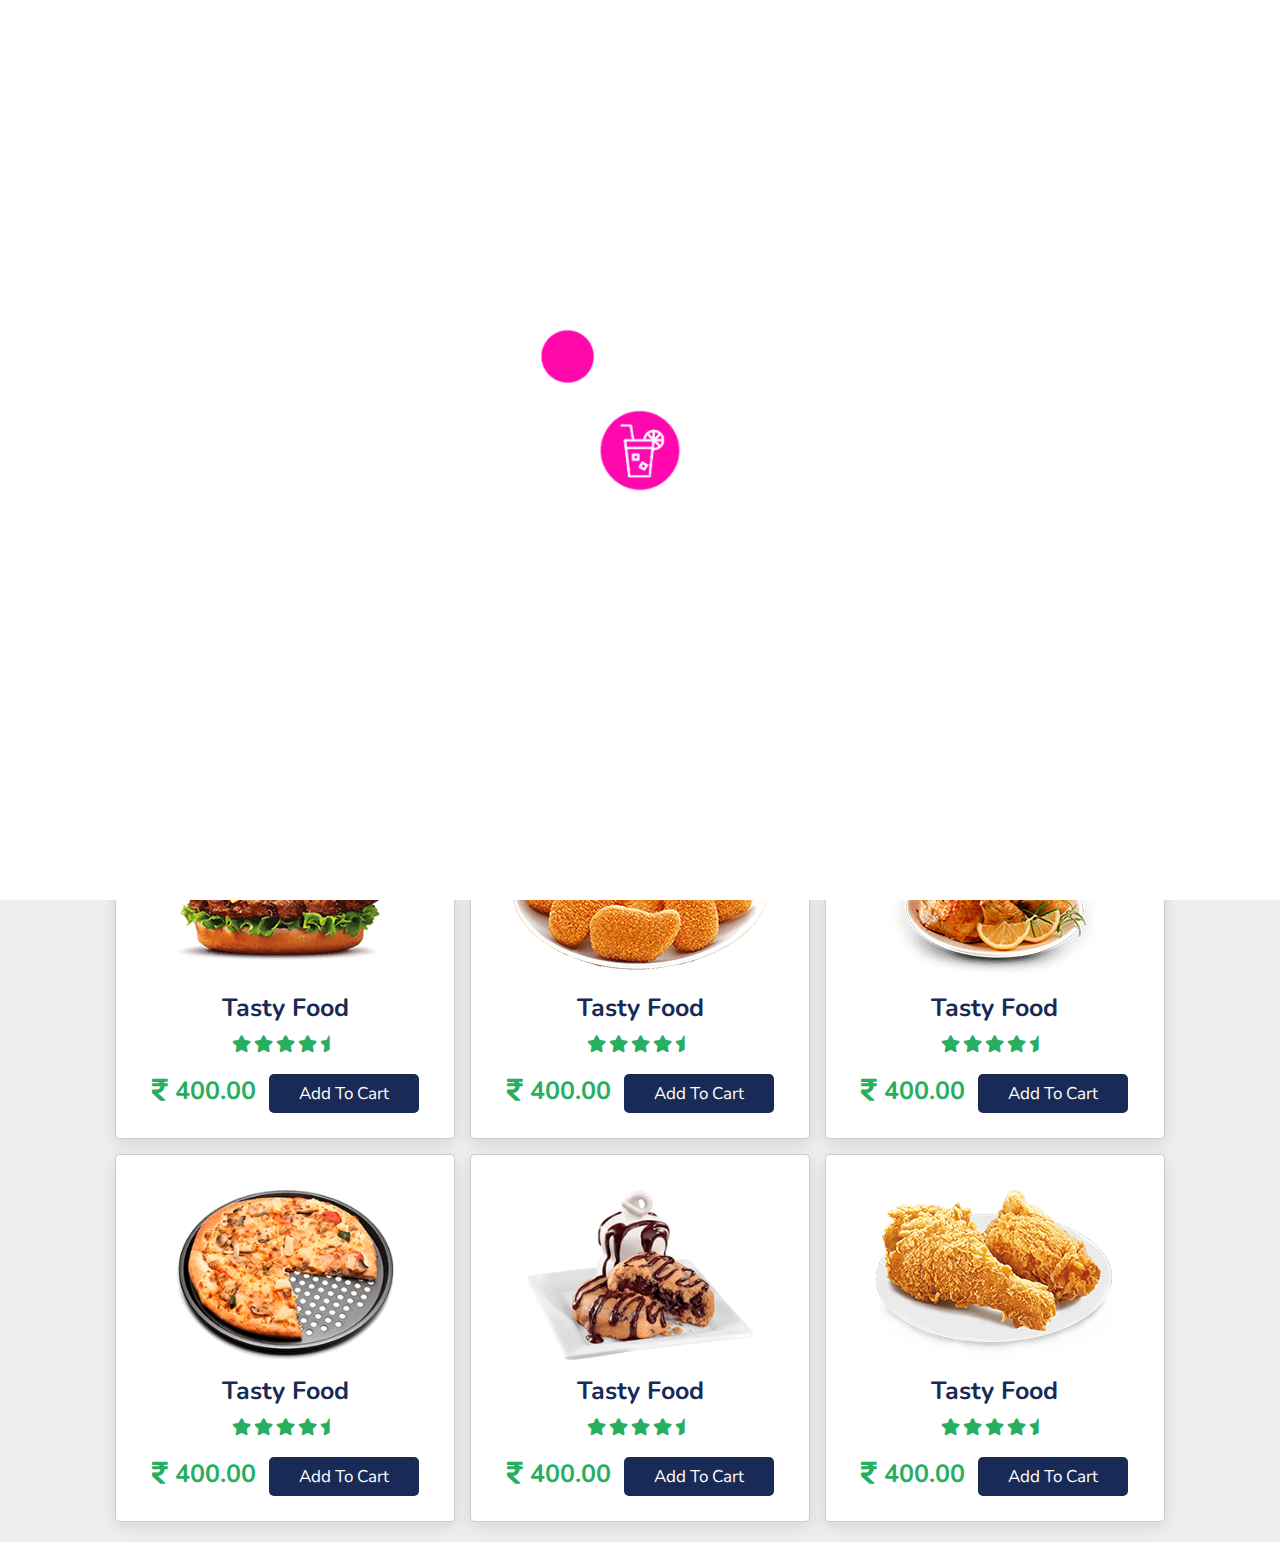
<file: Web-Foot/index.html>
<!DOCTYPE html>
<html lang="en">
<head>
    <meta charset="UTF-8">
    <meta http-equiv="X-UA-Compatible" content="IE=edge">
    <meta name="viewport" content="width=device-width, initial-scale=1.0">
    <title>Complete Responsive Food Website Design Tutorial</title>
    <link rel="stylesheet" href="//maxcdn.bootstrapcdn.com/font-awesome/4.3.0/css/font-awesome.min.css">

    <link rel="stylesheet" href="https://unpkg.com/swiper/swiper-bundle.min.css" />

    <!-- font awesome cdn link  -->
    <link rel="stylesheet" href="https://cdnjs.cloudflare.com/ajax/libs/font-awesome/5.15.3/css/all.min.css">

    <!-- custom css file link  -->
    <link rel="stylesheet" href="css/style.css">

</head>
<body>
    
<!-- header section starts      -->

<header>

    <a href="#home" class="logo"><i class="fas fa-utensils"></i>Resto.</a>

    <nav class="navbar">
        <a class="active" href="#home">home</a>
        <a href="#dishes">dishes</a>
        <a href="#about">about</a>
        <a href="#menu">menu</a>
        <a href="#review">review</a>
        <a href="#order">order</a>
    </nav>

    <div class="icons">
        <i class="fas fa-bars" id="menu-bars"></i>
        <i class="fas fa-search" id="search-icon"></i>
        <a href="#" class="fas fa-heart"></a>
        <a href="#" class="fas fa-shopping-cart"></a>
    </div>

</header>

<!-- header section ends-->

<!-- search form  -->

<form action="" id="search-form">
    <input type="search" placeholder="search here..." name="" id="search-box">
    <label for="search-box" class="fas fa-search"></label>
    <i class="fas fa-times" id="close"></i>
</form>

<!-- home section starts  -->

<section class="home" id="home">

    <div class="swiper-container home-slider">

        <div class="swiper-wrapper wrapper">

            <div class="swiper-slide slide">
                <div class="content">
                    <span>our special dish</span>
                    <h3>spicy noodles</h3>
                    <p>Lorem ipsum dolor sit amet consectetur adipisicing elit. Sit natus dolor cumque?</p>
                    <a href="#" class="btn1">order now</a>
                </div>
                <div class="image">
                    <img src="images/home-img-1.png" alt="">
                </div>
            </div>

            <div class="swiper-slide slide">
                <div class="content">
                    <span>our special dish</span>
                    <h3>fried chicken</h3>
                    <p>Lorem ipsum dolor sit amet consectetur adipisicing elit. Sit natus dolor cumque?</p>
                    <a href="#" class="btn1">order now</a>
                </div>
                <div class="image">
                    <img src="images/home-img-2.png" alt="">
                </div>
            </div>

            <div class="swiper-slide slide">
                <div class="content">
                    <span>our special dish</span>
                    <h3>hot pizza</h3>
                    <p>Lorem ipsum dolor sit amet consectetur adipisicing elit. Sit natus dolor cumque?</p>
                    <a href="#" class="btn1">order now</a>
                </div>
                <div class="image">
                    <img src="images/home-img-3.png" alt="">
                </div>
            </div>

        </div>

        <div class="swiper-pagination"></div>

    </div>

</section>

<!-- home section ends -->

<!-- dishes section starts  -->

<section class="dishes" id="dishes">

    <h3 class="sub-heading"> our dishes </h3>
    <h1 class="heading"> popular dishes </h1>

    <div class="box-container">

        <div class="box">
            <a href="#" class="fas fa-heart"></a>
            <a href="#" class="fas fa-eye"></a>
            <img src="images/dish-1.png" alt="">
            <h3>tasty food</h3>
            <div class="stars">
                <i class="fas fa-star"></i>
                <i class="fas fa-star"></i>
                <i class="fas fa-star"></i>
                <i class="fas fa-star"></i>
                <i class="fas fa-star-half"></i>
            </div>
            <span><i class="fa fa-inr"></i> 400.00</span>
            <!-- <i class="fa fa-inr"></i> 400.00 -->
            <a href="#" class="btn">add to cart</a>
        </div>

        <div class="box">
            <a href="#" class="fas fa-heart"></a>
            <a href="#" class="fas fa-eye"></a>
            <img src="images/dish-2.png" alt="">
            <h3>tasty food</h3>
            <div class="stars">
                <i class="fas fa-star"></i>
                <i class="fas fa-star"></i>
                <i class="fas fa-star"></i>
                <i class="fas fa-star"></i>
                <i class="fas fa-star-half"></i>
                <!-- <i class="fas fa-star"></i> -->
            </div>
            <span><i class="fa fa-inr"></i> 400.00</span>  
            <a href="#" class="btn">add to cart</a>
        </div>

        <div class="box">
            <a href="#" class="fas fa-heart"></a>
            <a href="#" class="fas fa-eye"></a>
            <img src="images/dish-3.png" alt="">
            <h3>tasty food</h3>
            <div class="stars">
                <i class="fas fa-star"></i>
                <i class="fas fa-star"></i>
                <i class="fas fa-star"></i>
                <i class="fas fa-star"></i>
                <i class="fas fa-star-half"></i>
            </div>
            <span><i class="fa fa-inr"></i> 400.00</span>
            <a href="#" class="btn">add to cart</a>
        </div>

        <div class="box">
            <a href="#" class="fas fa-heart"></a>
            <a href="#" class="fas fa-eye"></a>
            <img src="images/dish-4.png" alt="">
            <h3>tasty food</h3>
            <div class="stars">
                <i class="fas fa-star"></i>
                <i class="fas fa-star"></i>
                <i class="fas fa-star"></i>
                <i class="fas fa-star"></i>
                <i class="fas fa-star-half"></i>
            </div>
            
            <span><i class="fa fa-inr"></i> 400.00</span>
            <a href="#" class="btn">add to cart</a>
        </div>

        <div class="box">
            <a href="#" class="fas fa-heart"></a>
            <a href="#" class="fas fa-eye"></a>
            <img src="images/dish-5.png" alt="">
            <h3>tasty food</h3>
            <div class="stars">
                <i class="fas fa-star"></i>
                <i class="fas fa-star"></i>
                <i class="fas fa-star"></i>
                <i class="fas fa-star"></i>
                <i class="fas fa-star-half"></i>
            </div>
            
            <span><i class="fa fa-inr"></i> 400.00</span>
            <a href="#" class="btn">add to cart</a>
        </div>

        <div class="box">
            <a href="#" class="fas fa-heart"></a>
            <a href="#" class="fas fa-eye"></a>
            <img src="images/dish-6.png" alt="">
            <h3>tasty food</h3>
            <div class="stars">
                <i class="fas fa-star"></i>
                <i class="fas fa-star"></i>
                <i class="fas fa-star"></i>
                <i class="fas fa-star"></i>
                <i class="fas fa-star-half"></i>
            </div>
          
            <span><i class="fa fa-inr"></i> 400.00</span>
            <a href="#" class="btn">add to cart</a>
            
        </div>

    </div>

</section>

<!-- dishes section ends -->


<!-- loader part  -->
<div class="loader-container">
    <img src="images/loader.gif" alt="">
</div>





















<script src="https://unpkg.com/swiper/swiper-bundle.min.js"></script>

<!-- custom js file link  -->
<script src="js/script.js"></script>

</body>
</html>
</file>
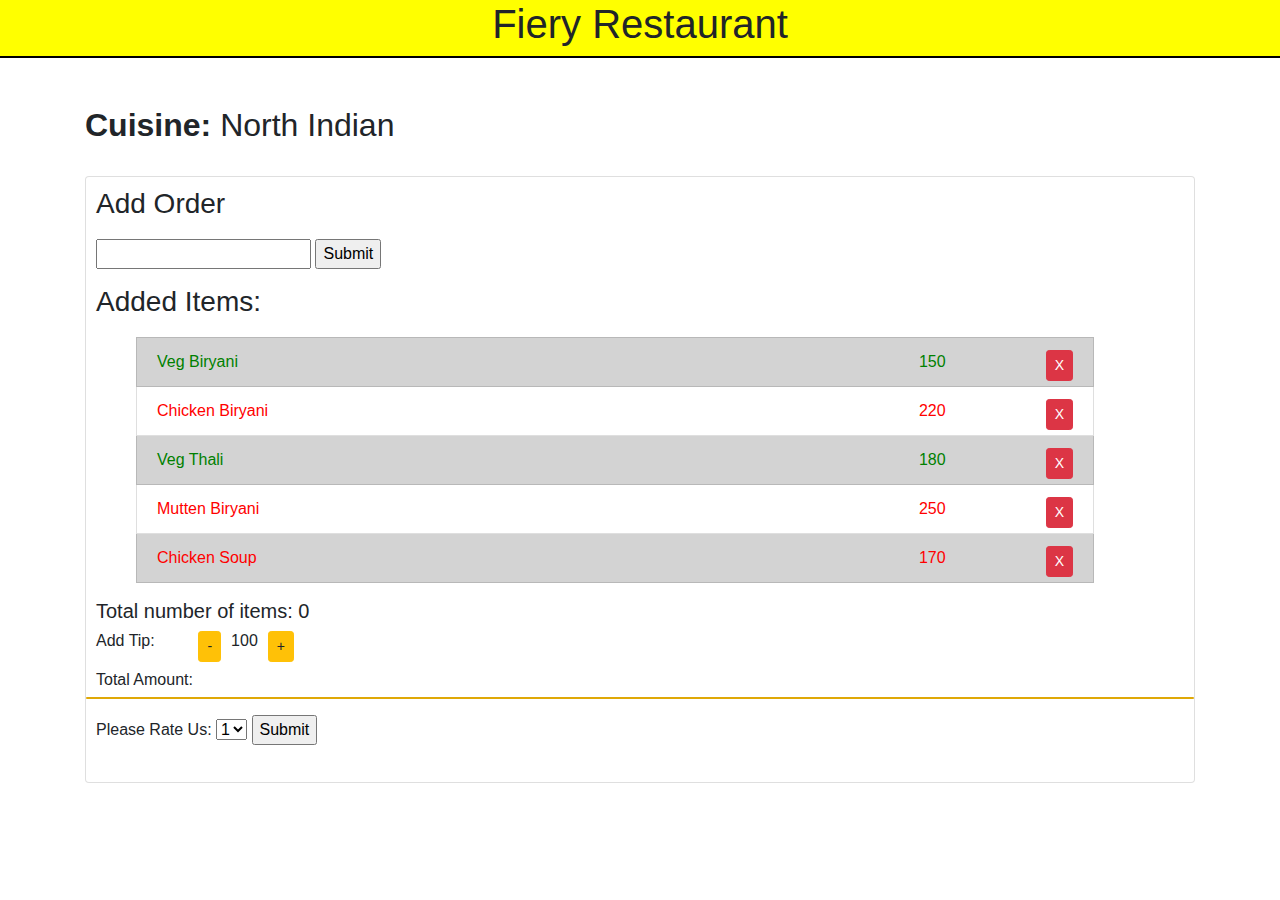
<file: FullProjectOnDom/fullLab.html>
<html lang="en">
<head>
    <meta charset="UTF-8">
    <meta name="viewport" content="width=device-width, initial-scale=1.0">
    <title>Fiery Restaurant</title>
    <link rel="stylesheet" href="https://stackpath.bootstrapcdn.com/bootstrap/4.5.2/css/bootstrap.min.css" integrity="sha384-JcKb8q3iqJ61gNV9KGb8thSsNjpSL0n8PARn9HuZOnIxN0hoP+VmmDGMN5t9UJ0Z" crossorigin="anonymous">
</head>
<body>
    <header id="headerTitle">
        <div class="container">
            <h1 style="text-align: center;">Fiery Restaurant</h1>
        </div>
    </header><br><br>
    <div class="container">
        <h2><b>Cuisine:</b>&nbsp;North Indian</h2><br>
        <div class="card">
            <h3 style="margin-top: 10px; margin-left: 10px;">Add Order</h3>
            <form id="addForm" style="display: inline;">
                <input type="text" style="margin-top: 10px; margin-left: 10px;" id="newitem">
                <input type="submit" value="Submit">
            </form>
            <h3 style="margin-left: 10px;">Added Items:</h3>
            <ul id="items" style="margin-top: 10px; margin-left: 10px; margin-right: 100px;">
                <li class="list-group-item">Veg Biryani <button id="removeit" class="btn btn-danger float-right btn-sm delete">X</button> <span id="price-item" class="float-right" style="margin-right: 100px;">150</span></li>
                <li class="list-group-item">Chicken Biryani <button id="removeit" class="btn btn-danger float-right btn-sm delete">X</button> <span id="price-item" class="float-right" style="margin-right: 100px;">220</span></li>
                <li class="list-group-item">Veg Thali <button id="removeit" class="btn btn-danger float-right btn-sm delete">X</button> <span id="price-item" class="float-right" style="margin-right: 100px;">180</span></li>
                <li class="list-group-item">Mutten Biryani <button id="removeit" class="btn btn-danger float-right btn-sm delete">X</button> <span id="price-item" class="float-right" style="margin-right: 100px;">250</span></li>
                <li class="list-group-item">Chicken Soup <button id="removeit" class="btn btn-danger float-right btn-sm delete">X</button> <span id="price-item" class="float-right" style="margin-right: 100px;">170</span></li>
            </ul>
            <h5 style="margin-left: 10px;">Total number of items: <span class="total-item">0</span></h5>
            <h6 style="margin-left: 10px;">Add Tip: <button class="btn btn-warning float-right btn-sm delete" style="margin-right: 900px;" onclick="addTip()">+</button><span id="tipAmount" class="float-right" style="margin-right: 10px;">100</span> <button class="btn btn-warning float-right btn-sm delete" style="margin-right: 10px;" onclick="subtractTip()">-</button></h6>
            <h6 style="margin-left: 10px;">Total Amount: <span id="totalAmount"></span></h6>
            <div id="warning-mess" class="card text-dark bg-warning mb-3" style="padding-left: 20px;"></div>
            <form id="ratingForm">
                <label style="margin-left: 10px;">Please Rate Us:</label>
                <select name="rating" id="ratingId">
                    <option value="1">1</option>
                    <option value="2">2</option>
                    <option value="3">3</option>
                    <option value="4">4</option>
                    <option value="5">5</option>
                </select>
                <input id="rateSubmit" type="submit" value="Submit">
            </form>
            <p id="rateMessage" style="margin-left: 10px;"></p>
        </div>
    </div>
    <script src="./fullLab-dom.js"></script>
</body>
</html>
</file>
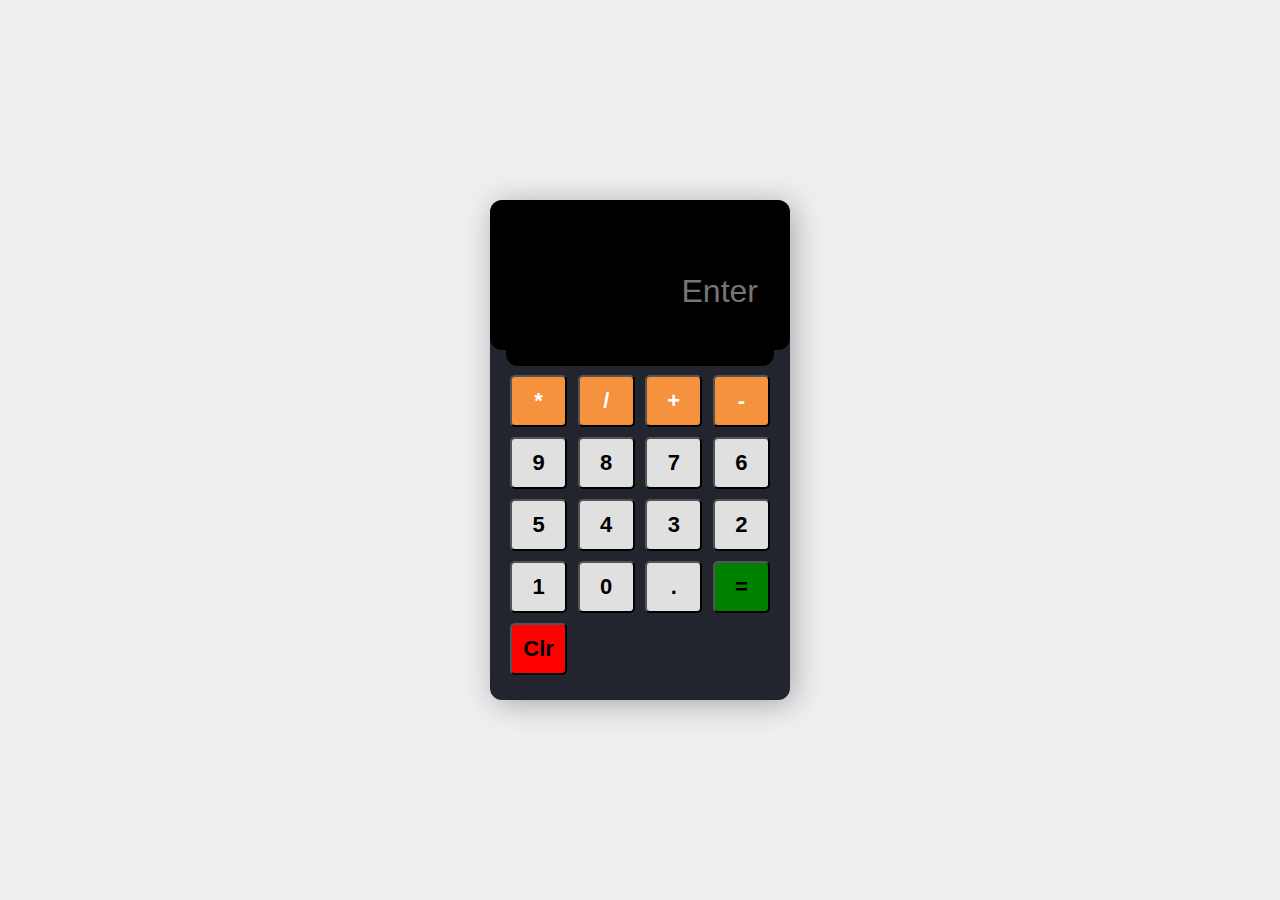
<file: Project/calCulator.html>
<!DOCTYPE html>
<html lang="en">
<head>
    <meta charset="UTF-8">
    <meta http-equiv="X-UA-Compatible" content="IE=edge">
    <meta name="viewport" content="width=device-width, initial-scale=1.0">
    <link rel="stylesheet" href="styleCalculator.css">
    <title>Calculator</title>
</head>
<body>
    <section class="calculator">
        <form>
            <input type="text" class="screen" placeholder="Enter">
        </form>
        <div class="buttons">
            <button type="button" class="btn btn-yellow" data-num="*">*</button>
            <button type="button" class="btn btn-yellow" data-num="/">/</button>
            <button type="button" class="btn btn-yellow" data-num="+">+</button>
            <button type="button" class="btn btn-yellow" data-num="-">-</button>

            <button type="button" class="btn btn-grey" data-num="9">9</button>
            <button type="button" class="btn btn-grey" data-num="8">8</button>
            <button type="button" class="btn btn-grey" data-num="7">7</button>
            <button type="button" class="btn btn-grey" data-num="6">6</button>
            <button type="button" class="btn btn-grey" data-num="5">5</button>
            <button type="button" class="btn btn-grey" data-num="4">4</button>
            <button type="button" class="btn btn-grey" data-num="3">3</button>
            <button type="button" class="btn btn-grey" data-num="2">2</button>
            <button type="button" class="btn btn-grey" data-num="1">1</button>
            <button type="button" class="btn btn-grey" data-num="0">0</button>
            <button type="button" class="btn btn-grey" data-num=".">.</button>


            <button type="button" class="btn-equal" >=</button>
            <button type="button" class="btn-clear" >Clr</button>
        </div>
    </section>
    
    <script src="calculatorApp.js"></script>
</body>
</html>
</file>
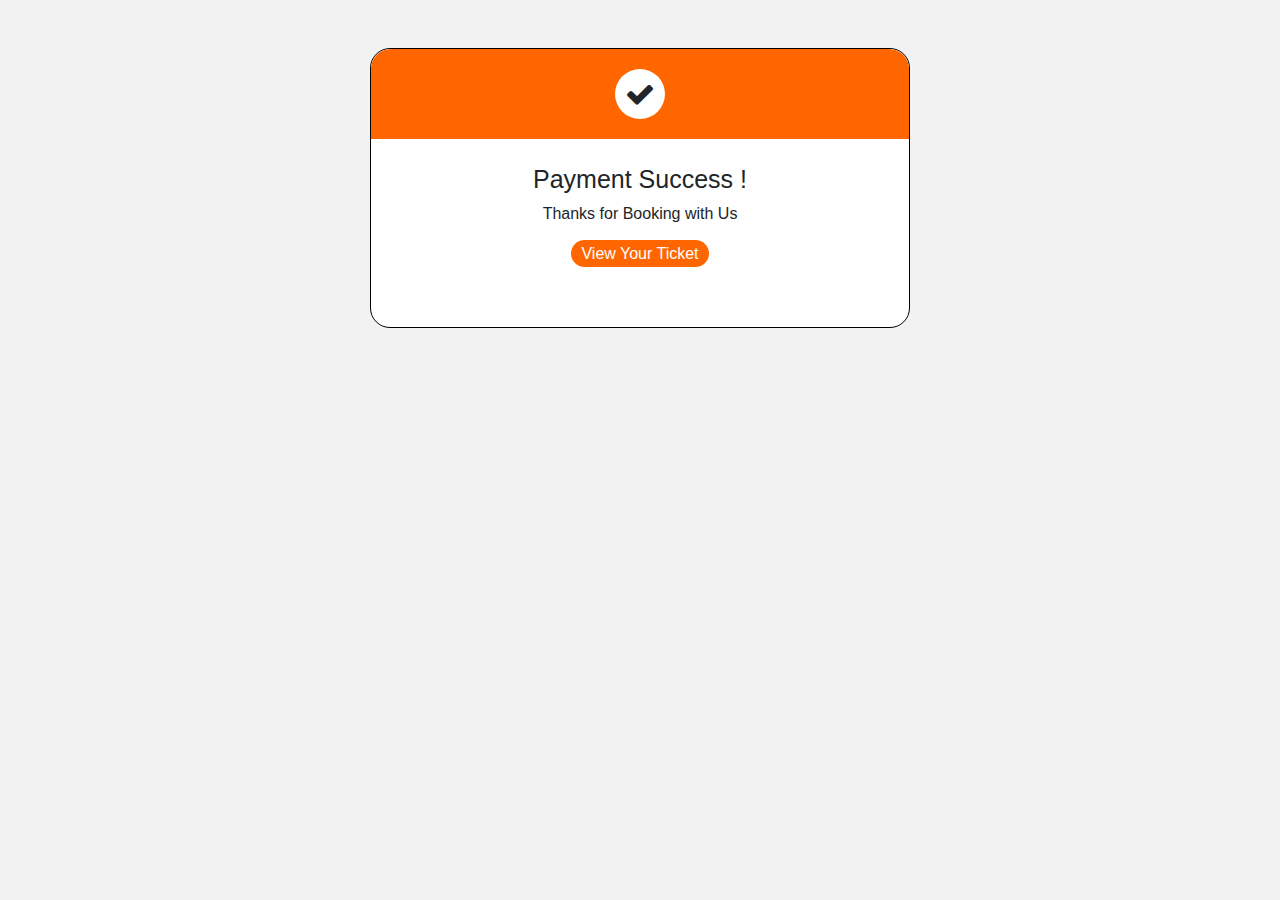
<file: awaysome_Trip/payment/success.html>
<!DOCTYPE html>
<html lang="en">
<head>
    <meta charset="UTF-8">
    <meta http-equiv="X-UA-Compatible" content="IE=edge">
    <meta name="viewport" content="width=device-width, initial-scale=1.0">
    <title>Document</title>
    <link rel="stylesheet" type="text/css" href="https://stackpath.bootstrapcdn.com/bootstrap/4.5.2/css/bootstrap.min.css" />
    <link rel="stylesheet" href="success.css">
    <link rel="stylesheet" type="text/css" href="https://stackpath.bootstrapcdn.com/font-awesome/4.7.0/css/font-awesome.min.css" />
    
</head>
<body>
    <div class="container">
        <div class="row">
           <div class="col-md-6 mx-auto mt-5">
              <div class="payment">
                 <div class="payment_header">
                    <div class="check"><i class="fa fa-check" aria-hidden="true"></i></div>
                 </div>
                 <div class="content">
                    <h1>Payment Success !</h1>
                    <p>Thanks for Booking with Us </p>
                    <a href="../booking/bookingConfirmation.html">View Your Ticket</a>
                 </div>
                 
              </div>
           </div>
        </div>
     </div>
</body>
</html>
</file>
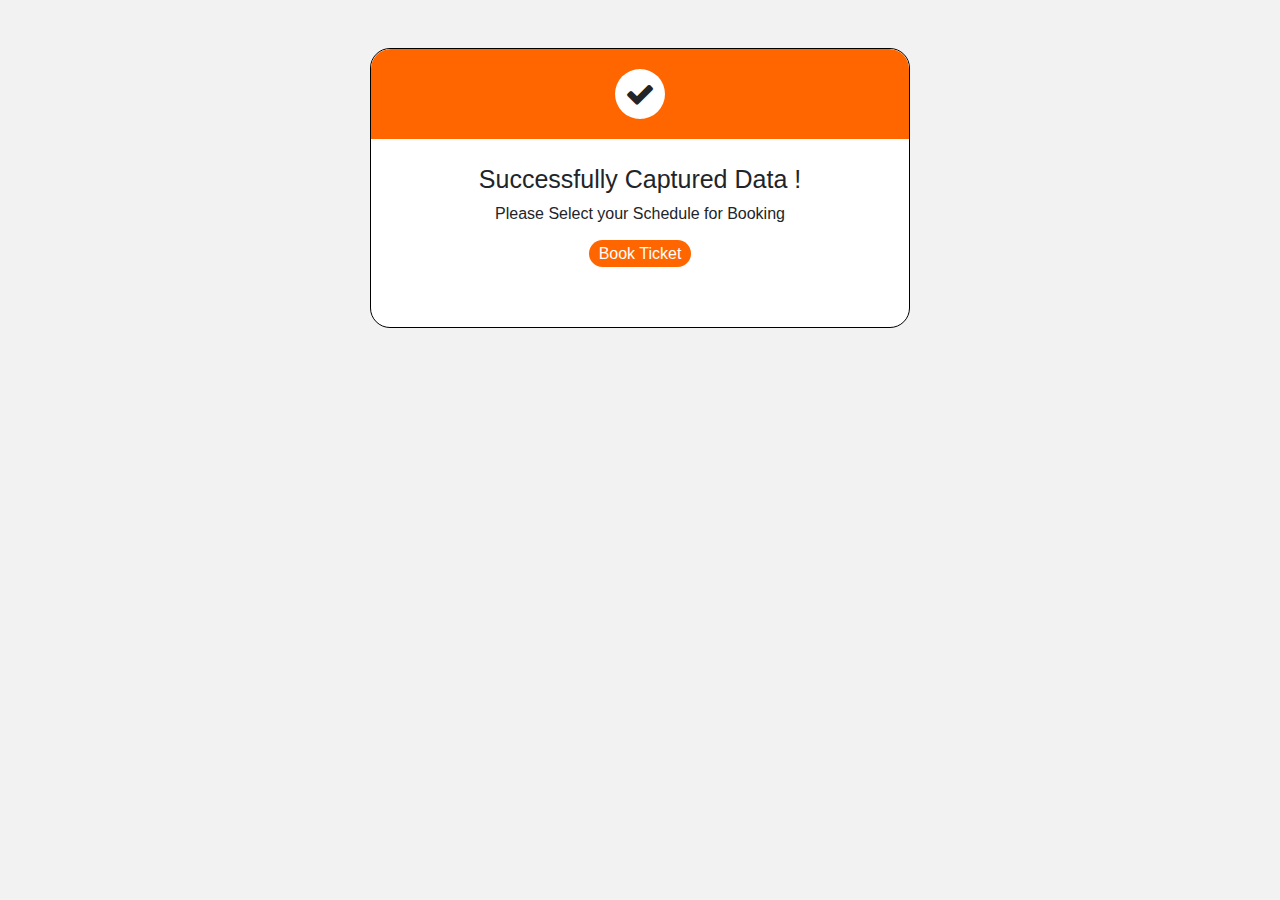
<file: awaysome_Trip/search/success.html>
<!DOCTYPE html>
<html lang="en">
<head>
    <meta charset="UTF-8">
    <meta http-equiv="X-UA-Compatible" content="IE=edge">
    <meta name="viewport" content="width=device-width, initial-scale=1.0">
    <title>Document</title>
    <link rel="stylesheet" type="text/css" href="https://stackpath.bootstrapcdn.com/bootstrap/4.5.2/css/bootstrap.min.css" />
    <link rel="stylesheet" href="success.css">
    <link rel="stylesheet" type="text/css" href="https://stackpath.bootstrapcdn.com/font-awesome/4.7.0/css/font-awesome.min.css" />
    
</head>
<body>
    <div class="container">
        <div class="row">
           <div class="col-md-6 mx-auto mt-5">
              <div class="payment">
                 <div class="payment_header">
                    <div class="check"><i class="fa fa-check" aria-hidden="true"></i></div>
                 </div>
                 <div class="content">
                    <h1>Successfully Captured Data !</h1>
                    <p>Please Select your Schedule for Booking </p>
                    <a href="../search/searchresults.html">Book Ticket</a>
                 </div>
                 
              </div>
           </div>
        </div>
     </div>
</body>
</html>
</file>
<file: Web-Foot/css/style.css>
@import url('https://fonts.googleapis.com/css2?family=Nunito:wght@200;300;400;600;700&display=swap');

:root{
    --green:#27ae60;
    --black:#192a56;
    --light-color:#666;
    --box-shadow:0 .5rem 1.5rem rgba(0,0,0,.1);
}

*{
    font-family: 'Nunito', sans-serif;
    margin:0; padding:0;
    box-sizing: border-box;
    text-decoration: none;
    outline: none; border:none;
    text-transform: capitalize;
    transition: all .2s linear;
}

html{
    font-size: 62.5%;
    overflow-x: hidden;
    scroll-padding-top: 5.5rem;
    scroll-behavior: smooth;
}

section{
    padding:2rem 9%;
}

section:nth-child(even){
    background:#eee;
}

.sub-heading{
    color:var(--green);
    font-size: 2rem;
    padding-top: 1rem;
    
}

.heading{

    text-align: center;
    color:var(--black);
    font-size: 3rem;
    padding-bottom: 2rem;

}

.btn1:hover{
    background: #192a56;
    color: whitesmoke;
    /* background-color: #27ae60; */
}

.btn{
    margin-top: 1rem;
    display: inline-block;
    font-size: 1.7rem;
    color:#fff;
    background: var(--black);
    border-radius: .5rem;
    cursor: pointer;
    padding:.8rem 3rem;
}

.btn:hover{
    background: var(--light-colorred);
    /* background: #192a56;*/
    letter-spacing: .1rem;
}

header{
    position: fixed;
    top:0; left: 0; right:0;
    background: #fff;
    padding:1rem 7%;
    display: flex;
    align-items: center;
    justify-content: space-between;
    z-index: 1000;
    box-shadow: var(--box-shadow);
}

header .logo{
    color:var(--black);
    font-size: 2.5rem;
    font-weight: bolder;
}

header .logo i{
    color:var(--green);
}

header .navbar a{
    font-size: 1.7rem;
    border-radius: .5rem;
    padding:.5rem 1.5rem;
    color:var(--light-color);
}

header .navbar a.active,
header .navbar a:hover{
    color:#fff;
    background: var(--green);
}

header .icons i,
header .icons a{
    cursor: pointer;
    margin-left: .5rem;
    height:4.5rem;
    line-height: 4.5rem;
    width:4.5rem;
    text-align: center;
    font-size: 1.7rem;
    color:var(--black);
    border-radius: 50%;
    background: #eee;
}

header .icons i:hover,
header .icons a:hover{
    color:#fff;
    background: var(--blue);
    transform: rotate(360deg);
}

header .icons #menu-bars{
    display: none;
}

#search-form{
    position: fixed;
    top:-110%; left:0; 
    height:100%; width:100%;
    z-index: 1004;
    background:rgba(0,0,0,.8);
    display: flex;
    align-items: center;
    justify-content: center;
    padding:0 1rem;
}

#search-form.active{
    top:0;
}

#search-form #search-box{
    width:50rem;
    border-bottom: .1rem solid #fff;
    padding:1rem 0;
    color:#fff;
    font-size: 3rem;
    text-transform: none;
    background:none;
}

#search-form #search-box::placeholder{
    color:#eee;
}

#search-form #search-box::-webkit-search-cancel-button{
    -webkit-appearance: none;
}

#search-form label{
    color:#fff;
    cursor:pointer;
    font-size: 3rem;
}

#search-form label:hover{
    color:var(--green);
}

#search-form #close{
    position: absolute;
    color:#fff;
    cursor: pointer;
    top: 2rem; right:3rem;
    font-size: 5rem;
}

.home .home-slider .slide{
    display: flex;
    align-items: center;
    flex-wrap: wrap;
    gap:2rem; 
    padding-top: 9rem;
}

.home .home-slider .slide .content{
    flex:1 1 45rem;
}

.home .home-slider .slide .image{
    flex:1 1 45rem;
}

.home .home-slider .slide .image img{
    width: 100%;
}

.home .home-slider .slide .content span{
    color:var(--green);
    font-size: 2.5rem;
}

.home .home-slider .slide .content h3{
    color:var(--black);
    font-size: 7rem;
}

.home .home-slider .slide .content p{
    color:var(--light-color);
    font-size: 2.2rem;
    padding:.5rem 0;
    line-height: 1.5;
}

.swiper-pagination-bullet-active{
    background:var(--green);
}

.dishes .box-container{
    display: grid;
    grid-template-columns: repeat(auto-fit, minmax(28rem, 1fr));
    gap:1.5rem;
}

.dishes .box-container .box{
    padding:2.5rem;
    background:#fff;
    border-radius: .5rem;
    border:.1rem solid rgba(0,0,0,.2);
    box-shadow: var(--box-shadow);
   
    overflow: hidden;
    text-align: center;
}

.dishes .box-container .box .fa-heart,
.dishes .box-container .box .fa-eye{
    position: absolute;
    top:1.5rem;
    background:#eee;
    border-radius: 50%;
    height: 5rem;
    width:5rem;
    line-height: 5rem;
    font-size: 2rem;
    color:var(--black);
}

.dishes .box-container .box .fa-heart:hover,
.dishes .box-container .box .fa-eye:hover{
    background: var(--green);
    color:#fff;
}

.dishes .box-container .box .fa-heart{
    right:-15rem;
}

.dishes .box-container .box .fa-eye{
    left:-15rem;
}

.dishes .box-container .box:hover .fa-heart{
    right:1.5rem;
}

.dishes .box-container .box:hover .fa-eye{
    left:1.5rem;
}

.dishes .box-container .box img{
    height:17rem;
    margin:1rem 0;
}

.dishes .box-container .box h3{
    color:var(--black);
    font-size: 2.5rem;
}

.dishes .box-container .box .stars{
    padding:1rem 0;
}

.dishes .box-container .box .stars i{
    font-size: 1.7rem;
    color:var(--red);
    color: var(--green);
}

.dishes .box-container .box span{
    color:var(--green);
    font-weight: bolder;
    margin-right: 1rem;
    font-size: 2.5rem;
}



.loader-container{
    position: fixed;
    top:0; left:0;
    height:100%; 
    width:100%;
    z-index: 10000;
    background:#fff;
    display: flex;
    align-items: center;
    justify-content: center;
    overflow: hidden;
}

.loader-container img{
    width:35rem;
}

.loader-container.fade-out{
    top:-110%;
    opacity:0;
}


































/* media queries  */

@media (max-width:991px){

    html{
        font-size: 55%;
    }
    
    header{
        padding:1rem 2rem;
    }

    section{
        padding:2rem;
    }


}

@media (max-width:768px){

    header .icons #menu-bars{
        display: inline-block;
    }

    header .navbar{
        position: absolute;
        top:100%; left:0; right:0;
        background:#fff;
        border-top: .1rem solid rgba(0,0,0,.2);
        border-bottom: .1rem solid rgba(0,0,0,.2);
        padding:1rem;
        clip-path: polygon(0 0, 100% 0, 100% 0, 0 0);
    }

    header .navbar.active{
        clip-path: polygon(0 0, 100% 0, 100% 100%, 0% 100%);
    }

    header .navbar a{
        display: block;
        padding:1.5rem;
        margin:1rem;
        font-size: 2rem;
        background:#eee;
    }

    #search-form #search-box{
        width:90%;
        margin:0 1rem;
    }

    .home .home-slider .slide .content h3{
        font-size: 5rem;
    }

}

@media (max-width:450px){

    html{
        font-size: 50%;
    }

    .dishes .box-container .box img{
        height:auto;
        width: 100%;
    }

    .order form .inputBox .input{
        width:100%;
    }

}
</file>
<file: Project/styleCalculator.css>
*{
    margin: 0;
    padding: 0;
    box-sizing: border-box;
}



body{
    min-height: 100vh;
    background: #efeff2;
    display: flex;
    justify-content: center;
    align-items: center;
}

.calculator{
    width: 300px;
    height: 500px;
    box-shadow: 4px 4px 30px rgba(0, 0, 0, 0.3);
    border-radius: 12px;
    background: #22252D;
    overflow: hidden;

}

form, input{
    width: 100%;
    height: 150px;
    border: none;
    border-radius: 12px;
    font-size: 2rem;
    padding: 1rem;
    color: #fff;
    background: #000;
    text-align: right;
    pointer-events: none;

}
/* input{
    width: 100%;
    height: 150px;
    border: none;
    border-radius: 12px;
    font-size: 2rem;
    padding: 1rem;
    color: #fff;
    background: #000;
    text-align: left;

} */

.buttons{
    display: flex;
    flex-wrap: wrap;
    justify-content: space-between;
    padding: 20px;

}

button{
    flex: 0 0 22%;
    margin: 5px 0;
    width: 60px;
    height: 52px;
    font-size: 22px;
    font-weight: 600;
    border-radius: 5px;
    cursor: pointer;
}

.btn-yellow{
    background: rgb(245, 146, 62);
    color: #fff;
}
.btn-grey{
    background: rgb(224, 224, 224);
}

.btn-equal{
    background: green;
}
.btn-clear{
    background: red;
}
</file>
<file: awaysome_Trip/payment/success.css>
body
    {
        background:#f2f2f2;
    }

    .payment
	{
        border: solid 1px black;
		height:280px;
        border-radius:20px;
        background:#fff;
	}
   .payment_header
   {
	   background:rgba(255,102,0,1);
	   padding:20px;
       border-radius:20px 20px 0px 0px;
	   
   }
   
   .check
   {
	   margin:0px auto;
	   width:50px;
	   height:50px;
	   border-radius:100%;
	   background:#fff;
	   text-align:center;
   }
   
   .check i
   {
	   vertical-align:middle;
	   line-height:50px;
	   font-size:30px;
   }

    .content 
    {
        text-align:center;
    }

    .content  h1
    {
        font-size:25px;
        padding-top:25px;
    }

    .content a
    {
        width:200px;
        height:35px;
        color:#fff;
        border-radius:30px;
        padding:5px 10px;
        background:rgba(255,102,0,1);
        transition:all ease-in-out 0.3s;
    }

    .content a:hover
    {
        text-decoration:none;
        background:#000;
    }
</file>
<file: awaysome_Trip/search/success.css>
body
    {
        background:#f2f2f2;
    }

    .payment
	{
        border: solid 1px black;
		height:280px;
        border-radius:20px;
        background:#fff;
	}
   .payment_header
   {
	   background:rgba(255,102,0,1);
	   padding:20px;
       border-radius:20px 20px 0px 0px;
	   
   }
   
   .check
   {
	   margin:0px auto;
	   width:50px;
	   height:50px;
	   border-radius:100%;
	   background:#fff;
	   text-align:center;
   }
   
   .check i
   {
	   vertical-align:middle;
	   line-height:50px;
	   font-size:30px;
   }

    .content 
    {
        text-align:center;
    }

    .content  h1
    {
        font-size:25px;
        padding-top:25px;
    }

    .content a
    {
        width:200px;
        height:35px;
        color:#fff;
        border-radius:30px;
        padding:5px 10px;
        background:rgba(255,102,0,1);
        transition:all ease-in-out 0.3s;
    }

    .content a:hover
    {
        text-decoration:none;
        background:#000;
    }
</file>
